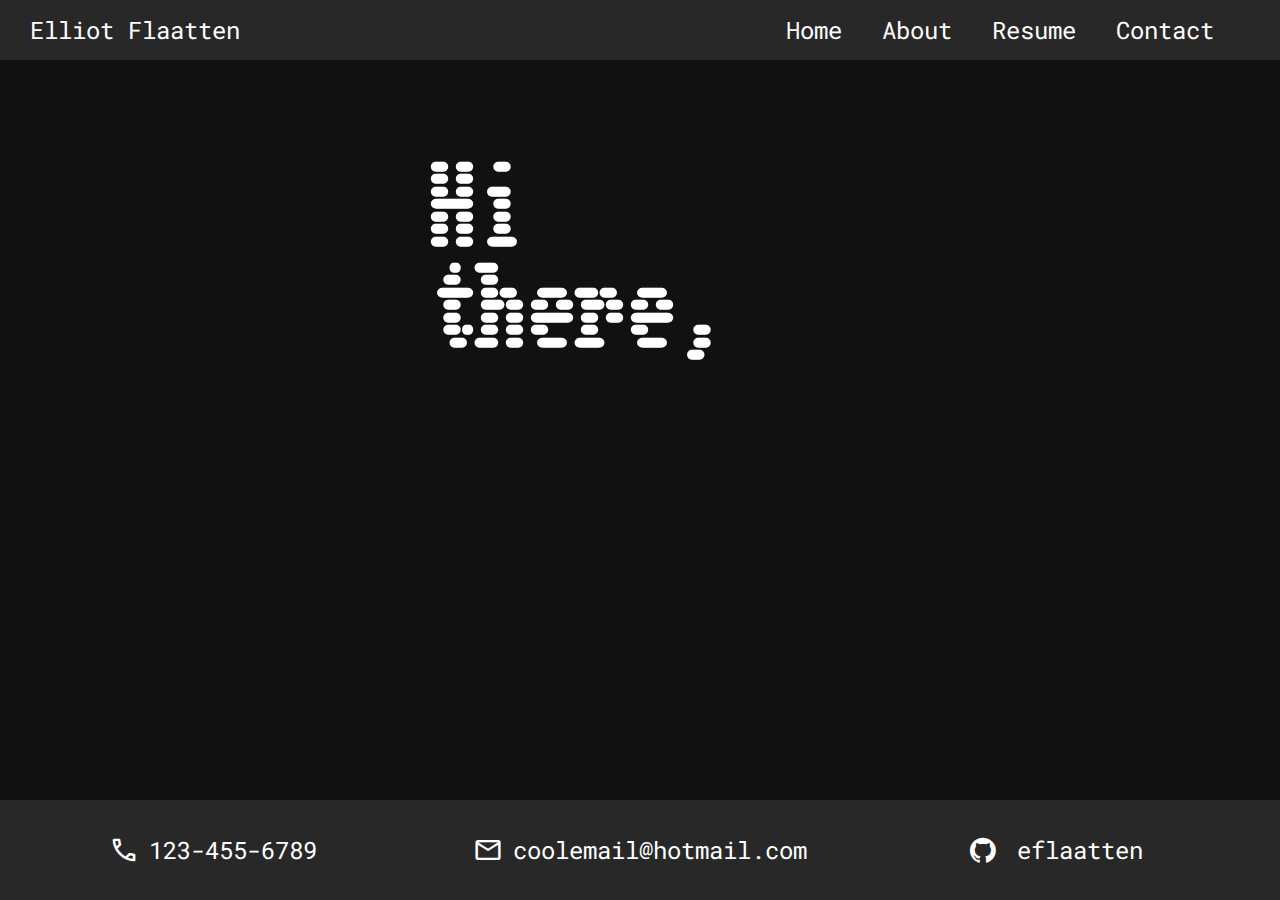
<file: index.html>
<html lang="en">
<head>
  <meta charset="UTF-8">
  <meta name="viewport" content="width=device-width, initial-scale=1.0">
  <title>Portfolio</title>
  <link href="https://fonts.googleapis.com/css2?family=Roboto+Mono:wght@300;500&display=swap" rel="stylesheet">
  <link href="https://fonts.googleapis.com/css2?family=Pacifico&display=swap" rel="stylesheet">
  <link rel="stylesheet" href="https://fonts.googleapis.com/css2?family=Material+Symbols+Outlined:opsz,wght,FILL,GRAD@20..48,100..700,0..1,-50..200" />
  <link rel="preconnect" href="https://fonts.googleapis.com">
  <link rel="preconnect" href="https://fonts.gstatic.com" crossorigin>
  <link href="https://fonts.googleapis.com/css2?family=Workbench&display=swap" rel="stylesheet">
  <link rel="stylesheet" href="https://cdnjs.cloudflare.com/ajax/libs/font-awesome/4.7.0/css/font-awesome.min.css">
  <link rel="stylesheet" href="./styles/styles.css">
</head>
<body>
  <div class="main-container">
    <nav>
      <ul>
        <li><a href="./index.html">Home</a></li>
        <li><a href="./pages/about.html">About</a></li>
        <li><a href="./pages/resume.html">Resume</a></li>
        <li><a href="./pages/contact.html">Contact</a></li>
      </ul>
      <p>Elliot Flaatten</p>
    </nav>
    <main>
      <p>Hi there, </p>
    </main>
    <footer>
      <div class="phone">
        <p>
          <span class="material-symbols-outlined">call</span>
          123-455-6789
        </p>
      </div>
      <div class="email">
        <p>
          <span class="material-symbols-outlined">mail</span>
          coolemail@hotmail.com
        </p>
      </div>
      <div class="github">
        <p>
          <span class="fa fa-github" style="font-size:30px"></span>
          <li><a href="https://github.com/eflaatten">eflaatten</a></li>
        </p>
      </div>
    </footer>
  </div>
</body>
</html>
</file>
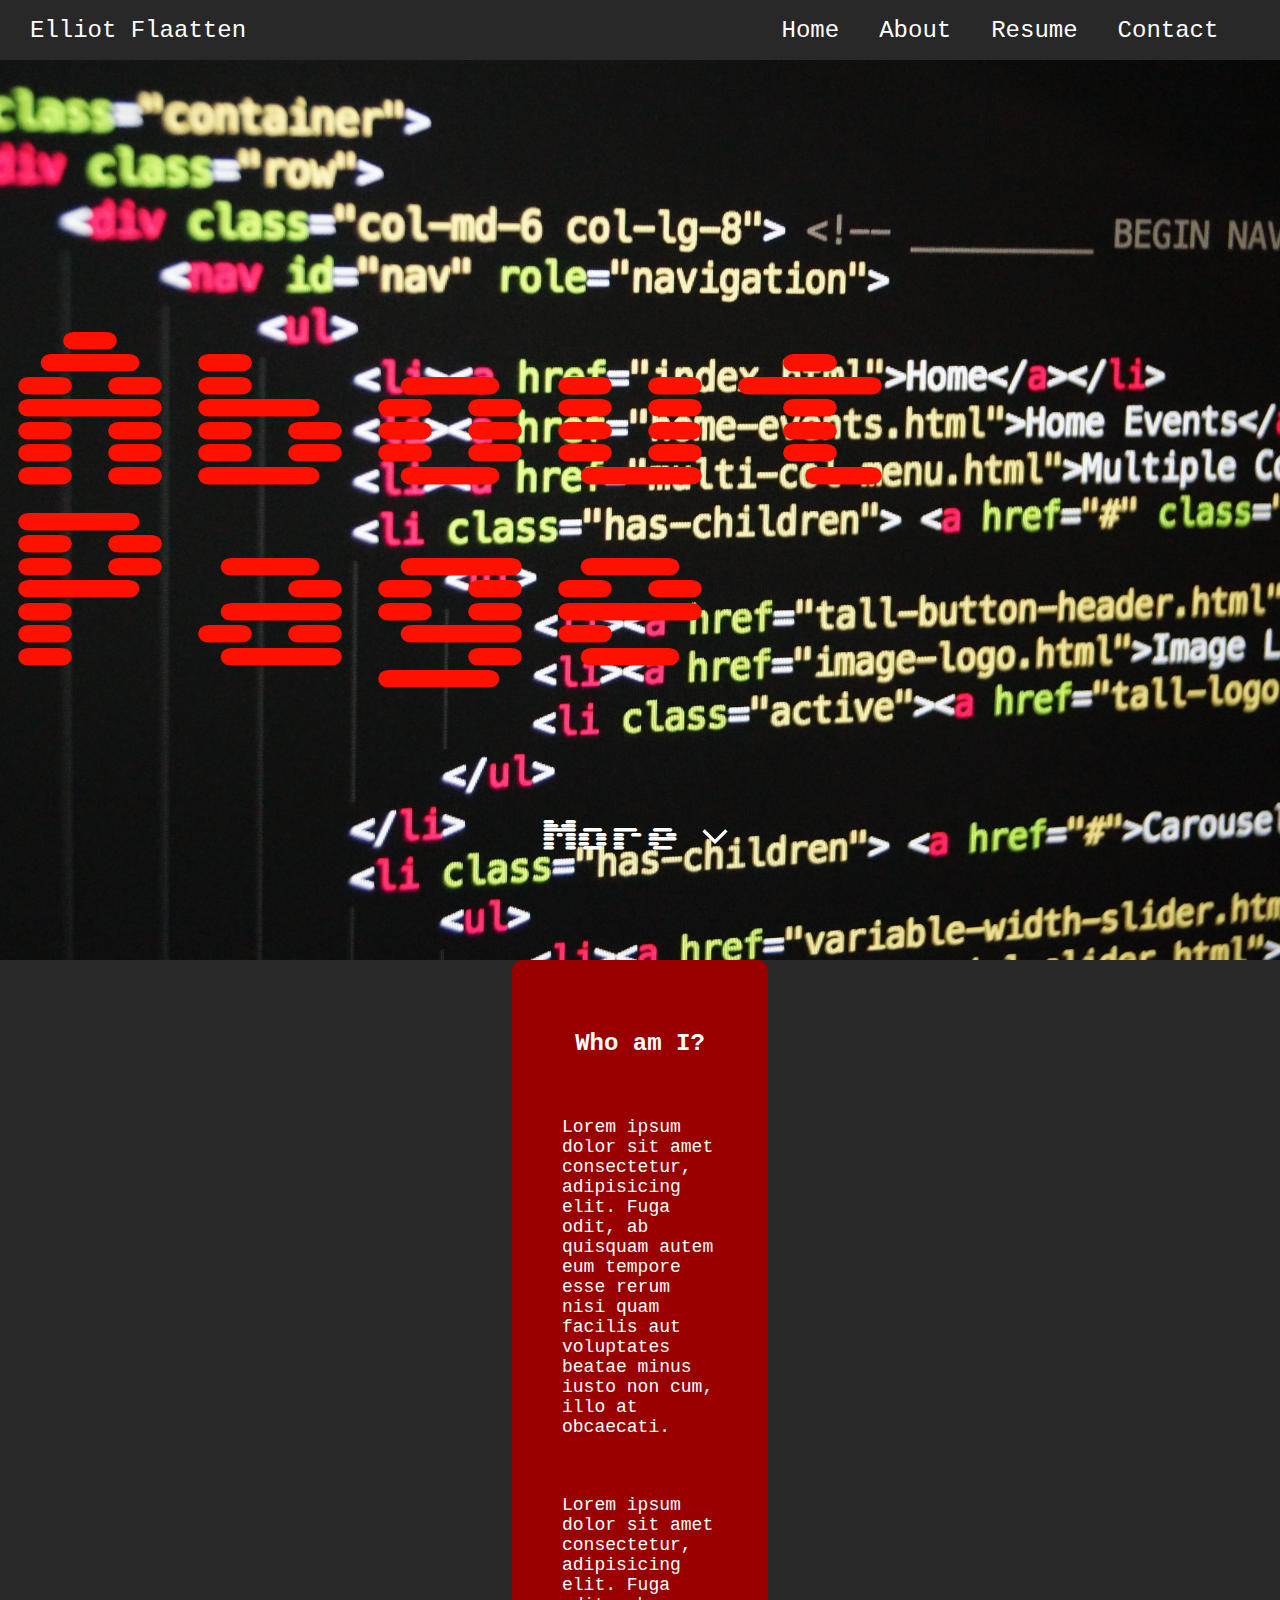
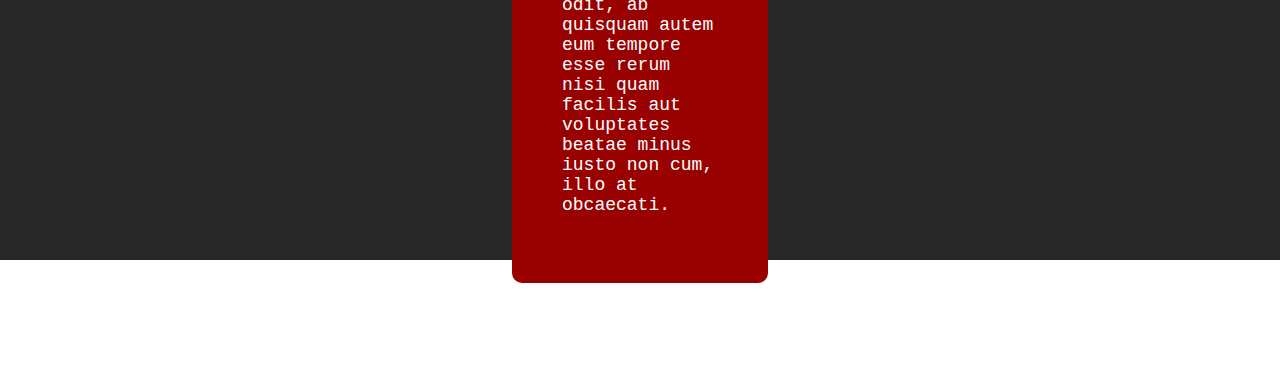
<file: about_page/about.html>
<html lang="en">
<head>
  <meta charset="UTF-8">
  <meta name="viewport" content="width=device-width, initial-scale=1.0">
  <title>About</title>
  <link rel="preconnect" href="https://fonts.googleapis.com">
  <link rel="preconnect" href="https://fonts.gstatic.com" crossorigin>
  <link href="https://fonts.googleapis.com/css2?family=Sixtyfour&display=swap" rel="stylesheet">
  <link rel="stylesheet" href="https://fonts.googleapis.com/css2?family=Material+Symbols+Outlined:opsz,wght,FILL,GRAD@20..48,100..700,0..1,-50..200" />
  <link rel="stylesheet" href="./about.css">
  <link rel="stylesheet" href="https://fonts.googleapis.com/css2?family=Material+Symbols+Outlined:opsz,wght,FILL,GRAD@20..48,100..700,0..1,-50..200" />
  <script src="./aboutScript.js"></script>
<body>

  <nav>
    <ul>
      <li><a href="../index.html">Home</a></li>
      <li><a href="../about_page/about.html">About</a></li>
      <li><a href="../resume_page/resume.html">Resume</a></li>
      <li><a href="">Contact</a></li>
    </ul>
    <p>Elliot Flaatten</p>
  </nav>

  <div class="about-container">
    <section class="top">
      <h1>About Page</h1>
      <button id="more-button" onclick="handleClick(this)">
        <p>More</p>
        <span class="material-symbols-outlined">
          expand_more
          </span>
      </button>
    </section>
  </div>

  <div class="bottom-container">
    <!-- <div class="image-container">
      <img src="../img/portfolio_picture.jpeg" alt="picture of me(elliot)">
      <p class="hover-text">Elliot Flaatten</p>
    </div> -->

    <div class="return">
      <button id="scroll-up" onclick="scrollToTop()">
        <p>Back to top</p>
      </button>
    </div>

    <section class="text-container">
      <h2>Who am I?</h2>
      <p>
        Lorem ipsum dolor sit amet consectetur, adipisicing elit. Fuga odit, ab quisquam autem eum tempore esse rerum nisi quam facilis aut voluptates beatae minus iusto non cum, illo at obcaecati.
      </p>
      <p>
        Lorem ipsum dolor sit amet consectetur, adipisicing elit. Fuga odit, ab quisquam autem eum tempore esse rerum nisi quam facilis aut voluptates beatae minus iusto non cum, illo at obcaecati.
      </p>
    </section>
  </div>

</body>
</html>
</file>
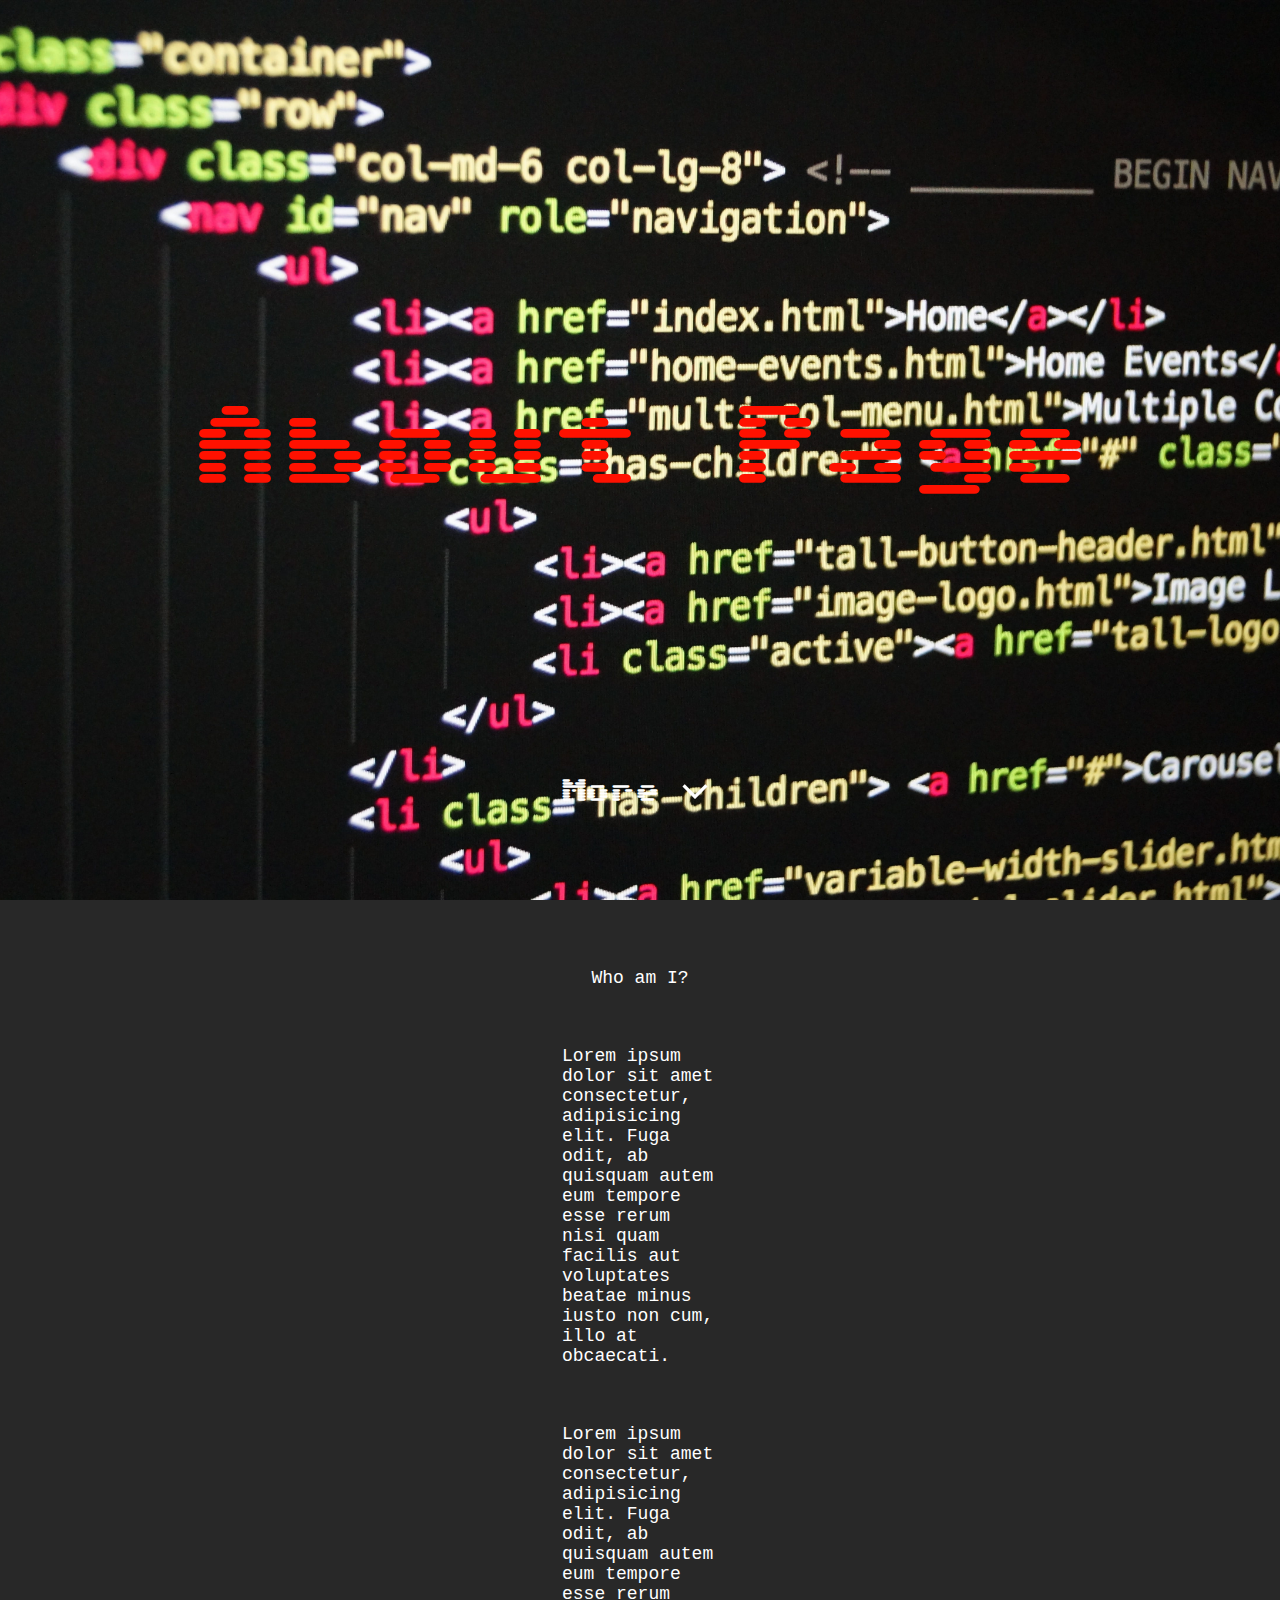
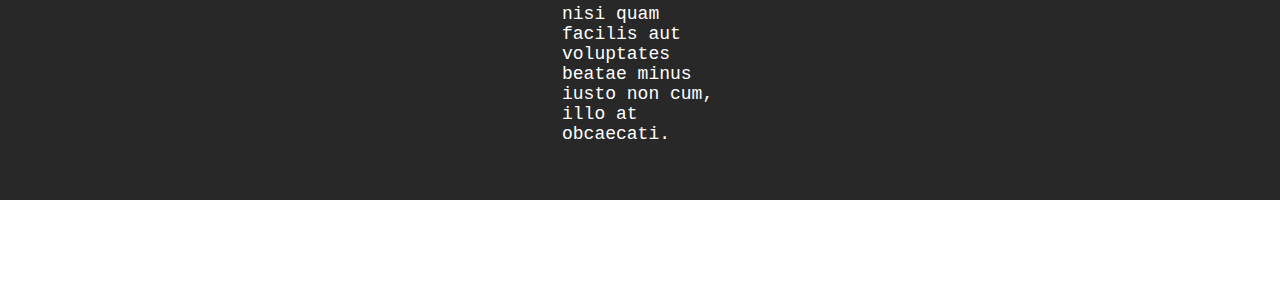
<file: pages/about.html>
<html lang="en">
<head>
  <meta charset="UTF-8">
  <meta name="viewport" content="width=device-width, initial-scale=1.0">
  <title>About</title>
  <link rel="preconnect" href="https://fonts.googleapis.com">
  <link rel="preconnect" href="https://fonts.gstatic.com" crossorigin>
  <link href="https://fonts.googleapis.com/css2?family=Sixtyfour&display=swap" rel="stylesheet">
  <link rel="stylesheet" href="https://fonts.googleapis.com/css2?family=Material+Symbols+Outlined:opsz,wght,FILL,GRAD@20..48,100..700,0..1,-50..200" />
  <link rel="stylesheet" href="https://fonts.googleapis.com/css2?family=Material+Symbols+Outlined:opsz,wght,FILL,GRAD@20..48,100..700,0..1,-50..200" />
  <script src="../scripts/scripts.js"></script>
  <link rel="stylesheet" href="../styles/about.css">
<body>

  <div class="about-container">
    <section class="top">
      <h1>About Page</h1>
      <button id="more-button" onclick="handleClick(this)">
        <p>More</p>
        <span class="material-symbols-outlined">
          expand_more
          </span>
      </button>
    </section>
  </div>

  <div class="bottom-container">
    
    <!-- <div class="image-container">
      <img src="../img/portfolio_picture.jpeg" alt="picture of me(elliot)">
      <p class="hover-text">Elliot Flaatten</p>
    </div> -->

    <div class="return">
      <button id="scroll-up" onclick="scrollToTop()">
        <p>Back to top</p>
      </button>
    </div>

    <section class="text-container">
      <p>Who am I?</p>
      <p>
        Lorem ipsum dolor sit amet consectetur, adipisicing elit. Fuga odit, ab quisquam autem eum tempore esse rerum nisi quam facilis aut voluptates beatae minus iusto non cum, illo at obcaecati.
      </p>
      <p>
        Lorem ipsum dolor sit amet consectetur, adipisicing elit. Fuga odit, ab quisquam autem eum tempore esse rerum nisi quam facilis aut voluptates beatae minus iusto non cum, illo at obcaecati.
      </p>
    </section>
  </div>

</body>
</html>
</file>
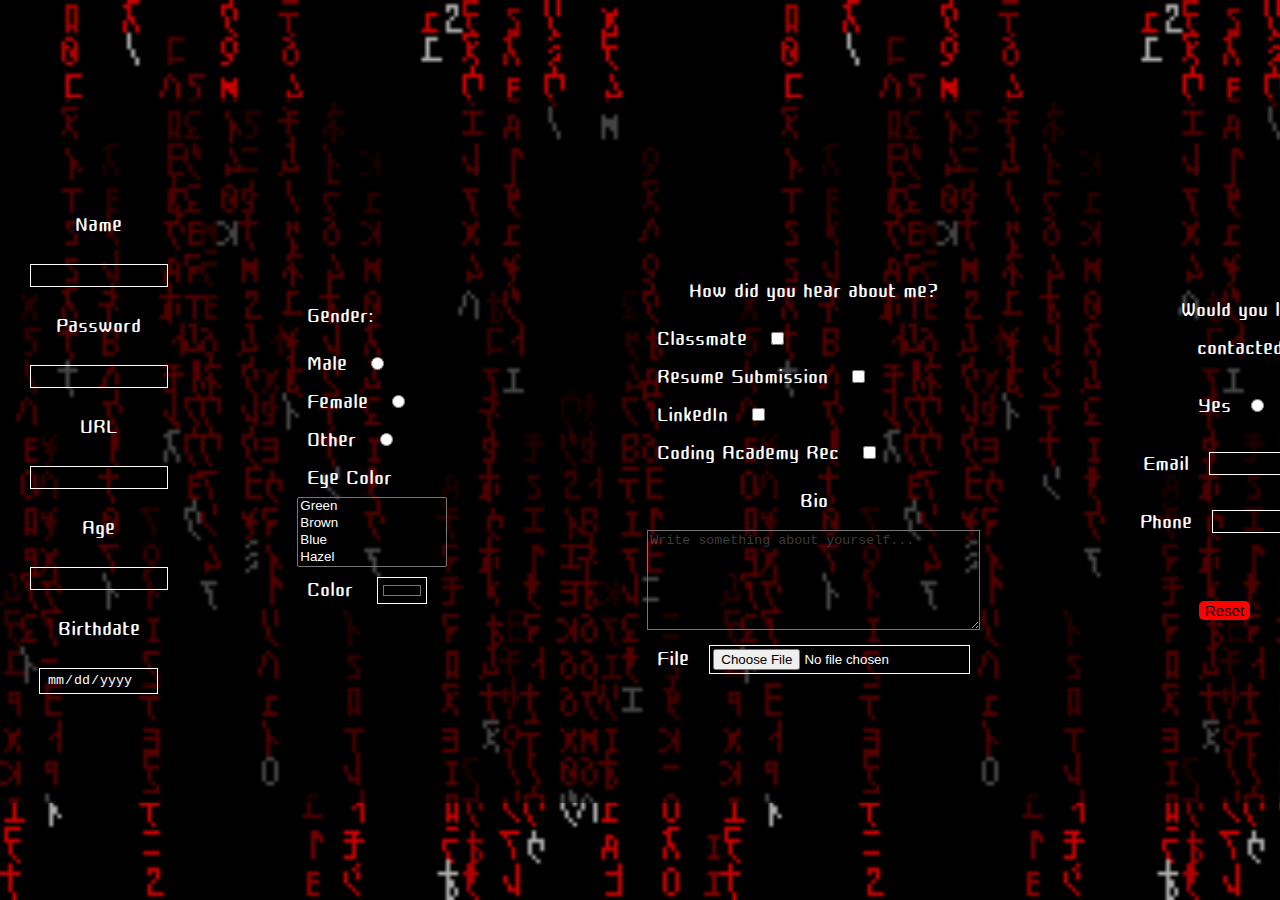
<file: pages/contact.html>
<html lang="en">
<head>
  <meta charset="UTF-8">
  <meta name="viewport" content="width=device-width, initial-scale=1.0">
  <title>Contact</title>
  <link rel="preconnect" href="https://fonts.googleapis.com">
  <link rel="preconnect" href="https://fonts.gstatic.com" crossorigin>
  <link href="https://fonts.googleapis.com/css2?family=Cute+Font&display=swap" rel="stylesheet">
  <link rel="stylesheet" href="../styles/contact-style.css">
  <script src="../scripts/scripts.js"></script>
</head>
<body>
  <form action="results.html" method="GET" enctype="multipart/form-data" id="form">

    <div class="left-container">

      <label for="name">Name</label>
      <input type="text" name="name" id="name" required>

      <label for="password">Password</label>
      <input type="password" name="password" required>

      <label for="url">URL</label>
      <input type="url" name="url" id="url">

      <label for="age">Age</label>
      <input type="number" name="age" id="age" min="1" max="100" step="5">

      <label for="date">Birthdate</label>
      <input type="date" name="date" id="date" min="1905-01-01">
    </div>

    <div class="middle-left-container">

      <label for="gender">Gender:</label>

      <div>
        <label for="male">Male</label>
        <input type="radio" name="gender" id="male" value="male">
      </div>

      <div>
        <label for="female">Female</label>
        <input type="radio" name="gender" id="female" value="female">
      </div>

      <div>
        <label for="other">Other</label>
        <input type="radio" name="gender" id="other" value="other">
      </div>

      <div>
        <label for="eyeColor">Eye Color</label>

        <div>
          <select name="eyeColor" id="eyeColor" multiple>
            <option value="Green">Green</option>
            <option label="Brown" value="Brown">Brown</option>
            <option label="Blue" value="Blue">Blue</option>
            <option label="Hazel" value="Hazel">Hazel</option>
            <option label="Black" value="Black">Black</option>
          </select>
        </div>
      </div>

      <div>
        <label for="color">Color</label>
        <input type="color" name="color" id="color">
      </div>
    </div>

    <div class="middle-right-container">
      <label for="aboutMe">How did you hear about me?</label>

      <div>
        <label for="classmate">Classmate</label>
        <input type="checkbox" name="classmate" id="classmate">
      </div>

      <div>
        <label for="resume-submission">Resume Submission</label>
        <input type="checkbox" name="resume-submission" id="resume-submission">
      </div>

      <div>
        <label for="LinkedIn">LinkedIn</label>
        <input type="checkbox" name="linkedin" id="linkedin">
      </div>

      <div>
        <label for="coding-academy-rec">Coding Academy Rec</label>
        <input type="checkbox" name="coding-academy-rec" id="coding-academy-rec">
      </div>

      <div>
        <label for="bio">Bio</label>
        <textarea id="bio" name="bio" placeholder="Write something about yourself..." maxlength="500"></textarea>
      </div>

      <div class="file-container">
        <label for="file">File</label>
        <input id="file" type="file" name="file">
      </div>
    </div>


    <div class="right-container">

      <label for="contact-back" id="contact-back">Would you like to be contacted back?</label>
      <div class="contact-container">
        <label for="contact">Yes</label>
        <input type="radio" name="contact-yes" id="contact" value="yes">
        <label for="contact">No</label>
        <input type="radio" name="contact-no" id="contact" value="no">
      </div>

      <div class="email-container">
        <label for="email">Email</label><br>
        <input type="email" name="email" id="email" required>
      </div>

      <div class="password-container">
        <label for="phone">Phone</label><br>
        <input type="tel" name="phone" id="phone">
      </div>
      <div class="button-container">
        <button type="reset" id="reset">Reset</button>
        <button type="submit" id="submit">Submit</button>
      </div>
    </div>

  </form>
</body>
</html>
</file>
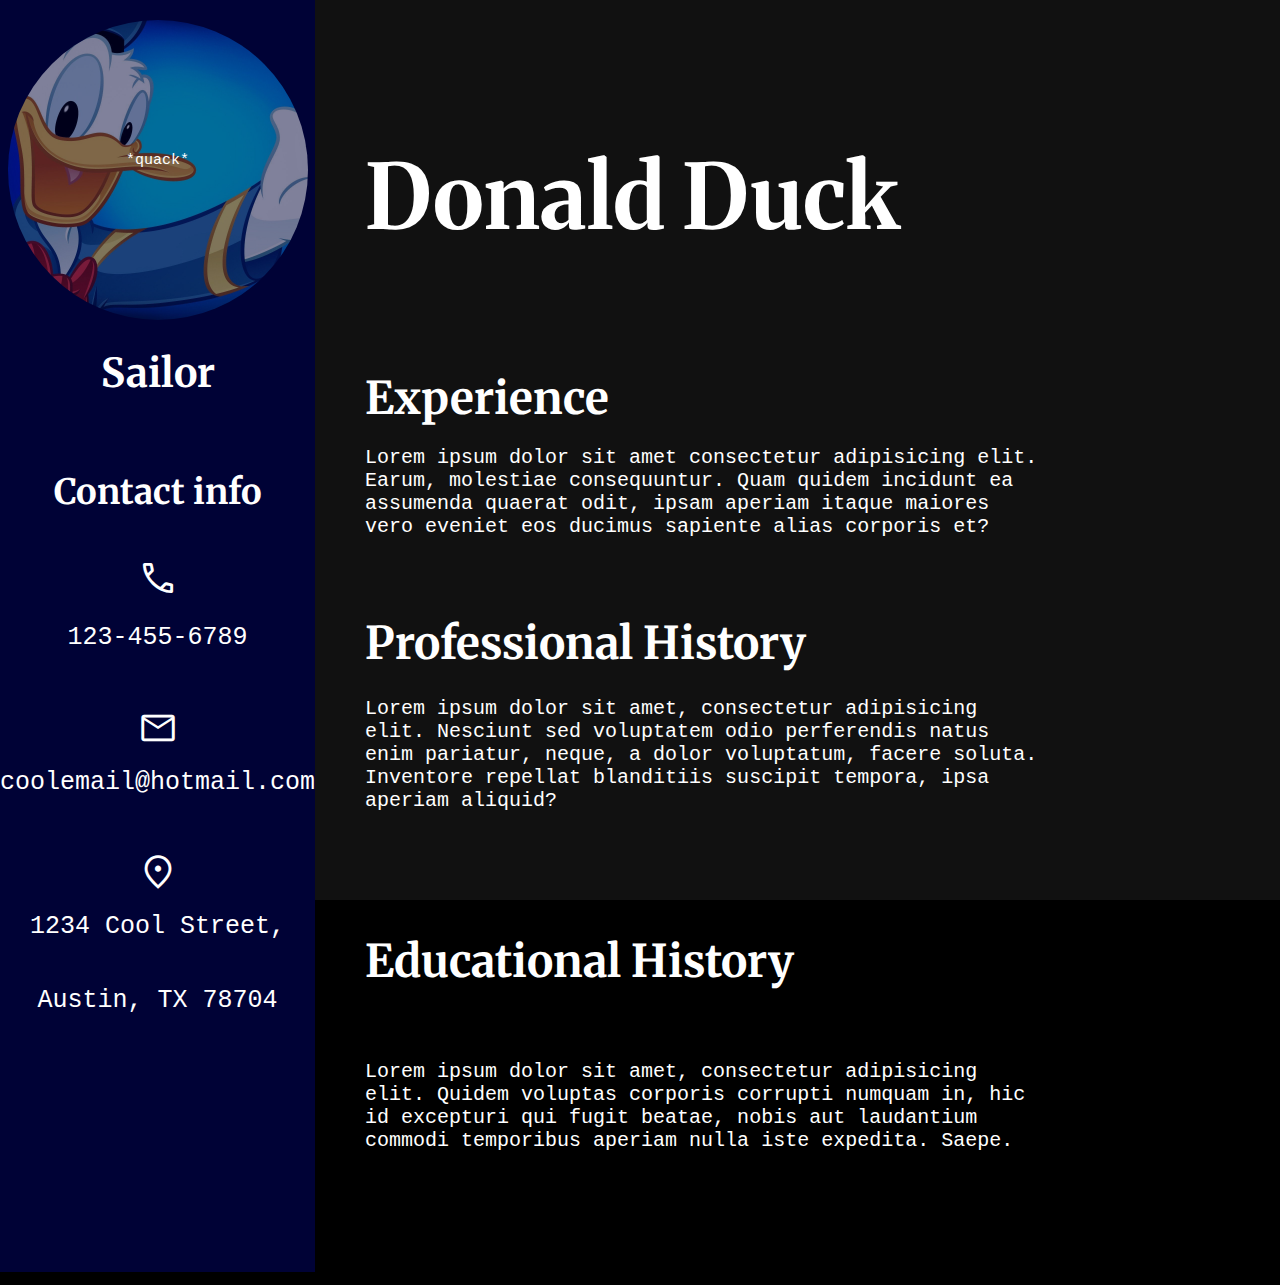
<file: pages/resume.html>
<html lang="en">
<head>
  <meta charset="UTF-8">
  <meta name="viewport" content="width=device-width, initial-scale=1.0">
  <title>Resume</title>
  <link rel="preconnect" href="https://fonts.googleapis.com">
  <link rel="preconnect" href="https://fonts.gstatic.com" crossorigin>
  <link href="https://fonts.googleapis.com/css2?family=Merriweather:wght@900&display=swap" rel="stylesheet">
  <link rel="stylesheet" href="https://fonts.googleapis.com/css2?family=Material+Symbols+Outlined:opsz,wght,FILL,GRAD@20..48,100..700,0..1,-50..200" />
  <link rel="stylesheet" href="../styles/resume-styles.css">
<body>
  <div class="main-container">

    <main>
      <!-- left side -->
      <div class="image-container">
        <img src="../img/donald_duck.jpg" alt="Picture of donald duck">
        <div class="hover-text">*quack*</div>
      </div>
      <h2 class="resume-title">Donald Duck</h2>
      
      <!-- center -->
      <h3 class="job-title">Sailor</h3>
      <h4 class="experience-header">Experience</h4>
      <h4 class="professional-header">Professional History</h4>
      <h4 class="education-header">Educational History</h4>
      <p class="experience-summary">Lorem ipsum dolor sit amet consectetur adipisicing elit. Earum, molestiae consequuntur. Quam quidem incidunt ea assumenda quaerat odit, ipsam aperiam itaque maiores vero eveniet eos ducimus sapiente alias corporis et?</p>
      <p class="professional-summary">Lorem ipsum dolor sit amet, consectetur adipisicing elit. Nesciunt sed voluptatem odio perferendis natus enim pariatur, neque, a dolor voluptatum, facere soluta. Inventore repellat blanditiis suscipit tempora, ipsa aperiam aliquid?</p>
      <p class="education-summary">Lorem ipsum dolor sit amet, consectetur adipisicing elit. Quidem voluptas corporis corrupti numquam in, hic id excepturi qui fugit beatae, nobis aut laudantium commodi temporibus aperiam nulla iste expedita. Saepe.</p>

      <h2 class="contact-header">Contact info</h2>

      <div class="phone">
        <span class="material-symbols-outlined">call</span>
        <p>123-455-6789</p>
      </div>

      <div class="email">
        <span class="material-symbols-outlined">mail</span>
        <p>coolemail@hotmail.com</p>
      </div>

      <div class="location">
        <span class="material-symbols-outlined">location_on</span>
        <p>1234 Cool Street,</p>
        <p>Austin, TX 78704</p>
      </div>

      <div class="empty-cell"></div>
    </main>
  </div>
</body>
</html>
</file>
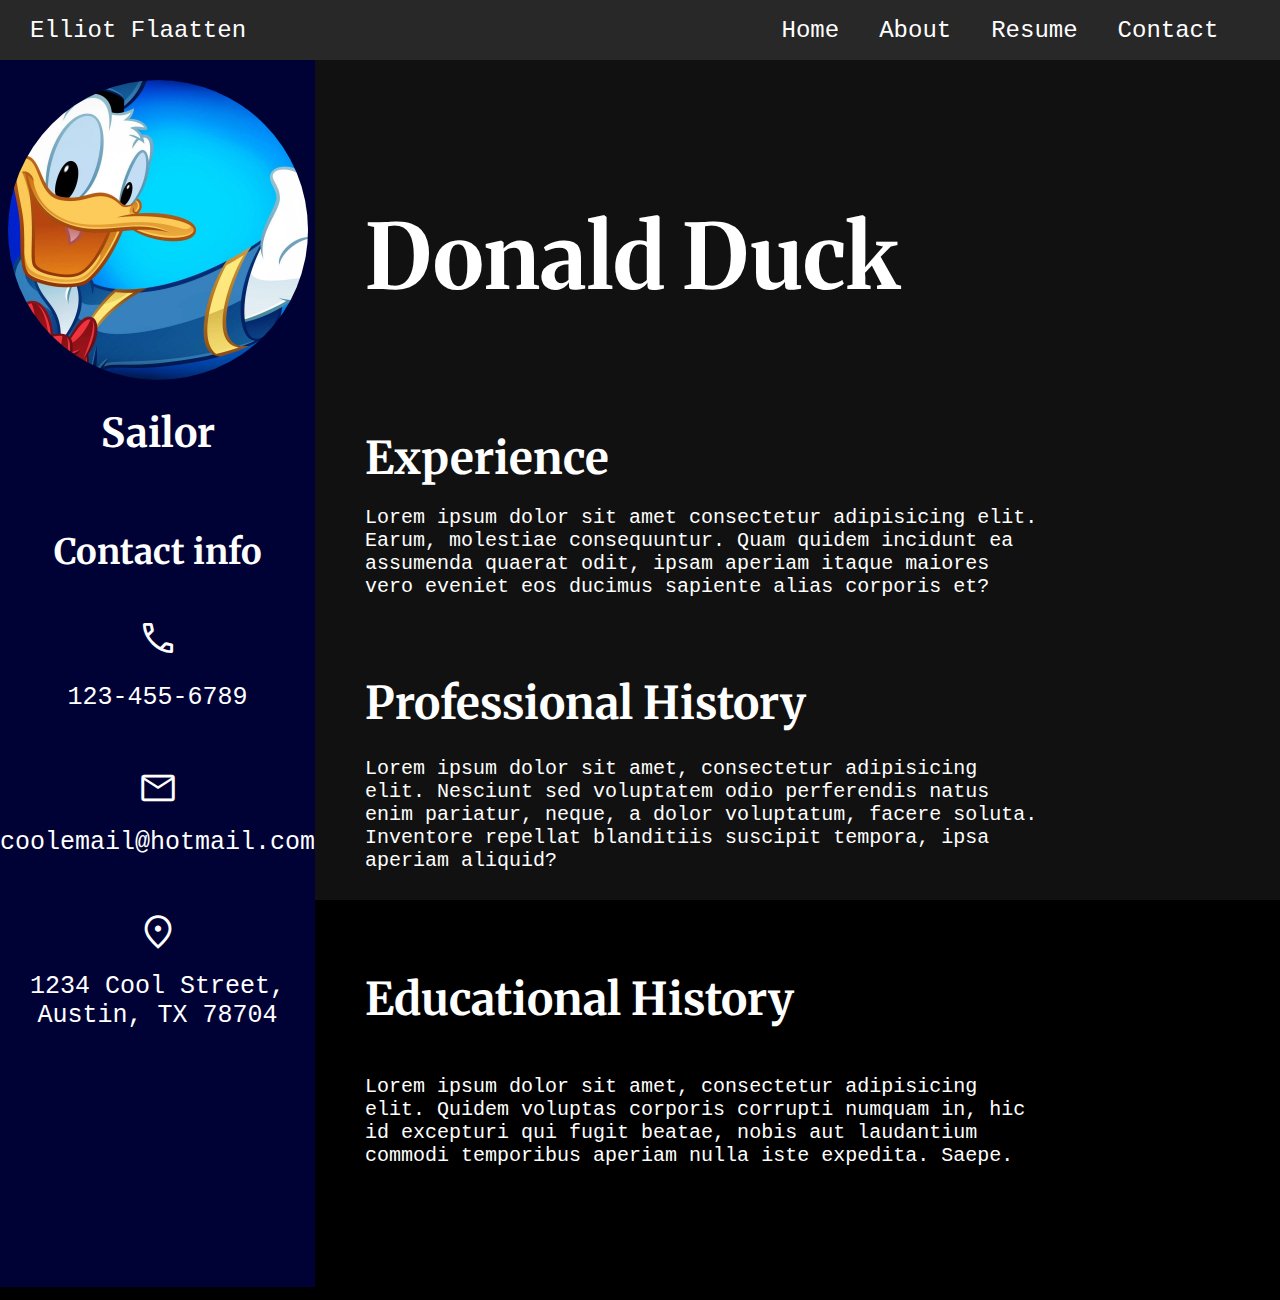
<file: resume_page/resume.html>
<html lang="en">
<head>
  <meta charset="UTF-8">
  <meta name="viewport" content="width=device-width, initial-scale=1.0">
  <title>Resume</title>
  <link rel="preconnect" href="https://fonts.googleapis.com">
  <link rel="preconnect" href="https://fonts.gstatic.com" crossorigin>
  <link href="https://fonts.googleapis.com/css2?family=Merriweather:wght@900&display=swap" rel="stylesheet">
  <link rel="stylesheet" href="https://fonts.googleapis.com/css2?family=Material+Symbols+Outlined:opsz,wght,FILL,GRAD@20..48,100..700,0..1,-50..200" />
  <link rel="stylesheet" href="./resume-styles.css">
</head>
<body>
  <div class="main-container">
    <nav>
      <ul>
        <li><a href="../index.html">Home</a></li>
        <li><a href="../about_page/about.html">About</a></li>
        <li><a href="../resume_page/resume.html">Resume</a></li>
        <li><a href="">Contact</a></li>
      </ul>
      <p>Elliot Flaatten</p>
    </nav>
    <main>
      <!-- left side -->
      <div class="image-container">
        <img src="../img/donald_duck.jpg" alt="Picture of donald duck">
        <div class="hover-text">*quack*</div>
      </div>
      <h2 class="resume-title">Donald Duck</h2>
      
      <!-- center -->
      <h3 class="job-title">Sailor</h3>
      <h4 class="experience-header">Experience</h4>
      <h4 class="professional-header">Professional History</h4>
      <h4 class="education-header">Educational History</h4>
      <p class="experience-summary">Lorem ipsum dolor sit amet consectetur adipisicing elit. Earum, molestiae consequuntur. Quam quidem incidunt ea assumenda quaerat odit, ipsam aperiam itaque maiores vero eveniet eos ducimus sapiente alias corporis et?</p>
      <p class="professional-summary">Lorem ipsum dolor sit amet, consectetur adipisicing elit. Nesciunt sed voluptatem odio perferendis natus enim pariatur, neque, a dolor voluptatum, facere soluta. Inventore repellat blanditiis suscipit tempora, ipsa aperiam aliquid?</p>
      <p class="education-summary">Lorem ipsum dolor sit amet, consectetur adipisicing elit. Quidem voluptas corporis corrupti numquam in, hic id excepturi qui fugit beatae, nobis aut laudantium commodi temporibus aperiam nulla iste expedita. Saepe.</p>

      <h2 class="contact-header">Contact info</h2>

      <div class="phone">
        <span class="material-symbols-outlined">call</span>
        <p>123-455-6789</p>
      </div>

      <div class="email">
        <span class="material-symbols-outlined">mail</span>
        <p>coolemail@hotmail.com</p>
      </div>

      <div class="location">
        <span class="material-symbols-outlined">location_on</span>
        <p>1234 Cool Street, Austin, TX 78704</p>
      </div>

      <div class="empty-cell"></div>
    </main>
  </div>
</body>
</html>
</file>
<file: styles/styles.css>
body {
  margin: 0;
}

.main-container {
  height: 100vh;
}

nav {
  height: 60px;
  display: flex;
  justify-content: space-between;
  align-items: center;
  flex-direction: row-reverse;
  padding: 0 30px;
  background-color: rgb(40, 40, 40);
}

nav p {
  color: white;
  font-size: 24px;
  font-family: 'Roboto Mono', monospace;
  display: flex;
  justify-content: flex-start;
  align-items: flex-start;

}

nav ul {
  list-style-type: none;
  padding: 0;
  display: flex;
  width: 500px;
  justify-content: center;
  align-items: center;
  
}

nav ul li:hover a {
  cursor: pointer;
  color: rgb(0, 183, 255);
}

nav ul li a {
  text-decoration: none;
  color: white;
  font-size: 24px;
  padding: 10px 20px;
  border-radius: 5px;
  font-family: 'Roboto Mono', monospace;
}

main {
  height: calc(100% - 160px);
  background-color: rgb(17, 17, 17);
  display: grid;
  grid-template-columns: repeat(3, 1fr);
  grid-template-rows: repeat(3, 1fr);
}

main p {
  color: white;
  font-size: 100px;
  font-family: 'Workbench', monospace;
  display: flex;
  justify-content: center;
  align-items: center;
  grid-column: 2/3;
  grid-row: 1/2;
}

.image-container {
  grid-column: 1/2;
  grid-row: 1/2;
  display: flex;
  justify-content: center;
  align-items: center;
  position: relative;
}

.image-container img {
  width: 300px;
  height: 300px;
  border-radius: 50%;
  object-fit: cover;
  transition: opacity 0.3s ease;
  margin-top: 20px;
}

.image-container:hover img {
  cursor: pointer;
  opacity: 0.5; 
}

.hover-text {
  position: absolute;
  top: 50%;
  left: 50%;
  transform: translate(-50%, -50%);
  color: white;
  font-size: 15px;
  font-family: 'Roboto Mono', monospace;
  display: none;
  text-align: center;
}

.image-container:hover .hover-text {
  display: block;
}

footer {
  height: 100px; 
  background-color: rgb(40, 40, 40);
  display: grid;
  grid-template-columns: repeat(3, 1fr);
  overflow: hidden;
}

footer .phone {
  display: flex;
  justify-content: center;
  align-items: center;
  justify-self: center;
  grid-column: 1/2;
}

footer .phone p {
  color: white;
  font-size: 24px;
  font-family: 'Roboto Mono', monospace;
  margin: 0;
  display: flex;
  align-items: center;
}

footer .phone p span {
  margin-right: 10px;
  font-size: 30px;
}

footer .email {
  display: flex;
  justify-content: center;
  align-items: center;
  justify-self: center;
  grid-column: 2/3;
}

footer .email p {
  color: white;
  font-size: 24px;
  font-family: 'Roboto Mono', monospace;
  margin: 0;
  display: flex;
  align-items: center;
}

footer .email p span {
  margin-right: 10px;
  font-size: 30px;
}

footer .github {
  display: flex;
  justify-content: center;
  align-items: center;
  justify-self: center;
  grid-column: 3/4;
}

footer .github span {
  margin-right: 0.8px;
  font-size: 30px;
  color: white;
}

footer .github li {
  list-style-type: none;
}

footer .github li a{
  text-decoration: none;
  color: white;
  font-size: 24px;
  padding: 10px 20px;
  border-radius: 5px;
  font-family: 'Roboto Mono', monospace;
}

@media (max-width: 430px) {
  nav {
    height: auto;
    flex-direction: column;
    justify-content: flex-start;
    padding: 20px;
  }
  nav ul {
    flex-direction: column;
    width: auto;
  }
}
</file>
<file: about_page/about.css>
body {
  margin: 0;
  padding: 0;
  overflow: hidden;
}

.about-container section.top {
  background-image: url("../img/aboutPageBackground\ \(2\).jpg");
  height: 100%;
  background-repeat: no-repeat;
  background-size: cover;
  background-position-y:45%;
  background-position-x: 50%;
  color: rgb(255, 17, 0);
  display: flex;
  justify-content: center;
  align-items: center;
  font-family: 'Sixtyfour', sans-serif;
  font-size: 90px;
  position: relative;
}

.about-container #more-button {
  position: absolute;
  bottom: 70px; 
  left: 50%;
  border: none;
  outline: none;
  transform: translateX(-50%); 
  background-color: transparent;
  color: white;
  font-size: 35px;
  display: flex;
  justify-content: center;
  align-items: center;
  cursor: pointer;
  font-family: 'Sixtyfour', sans-serif;
}

.about-container #more-button:hover {
  font-size: 36px;
  color:rgb(0, 255, 76);
}

.about-container #more-button span {
  margin-left: 10px;
  font-size: 50px;
}

.return {
  grid-column: 5/6;
  grid-row: 3/4;
  display: flex;
  align-self: end;
  justify-self: end;
}

.return #scroll-up {
  display: flex;
  align-items: center;
  justify-content: center;
  border: none;
  outline: none;
  background-color: transparent;
  color: white;
  font-size: 15px;
  font-family: 'Sixtyfour', sans-serif;
  cursor: pointer;
  margin-right: 35px;
  margin-bottom: 15px;
}

.return #scroll-up:hover {
  color:rgb(0, 255, 76);
  font-size: 16px;
}

.bottom-container {
  display: grid;
  grid-template-columns: repeat(5, 1fr);
  grid-template-rows: repeat(3, 1fr);
  height: 100vh;
  background-color: rgb(40, 40, 40);
}

.bottom-container .text-container {
  background-color: rgb(153, 0, 0);
  border-radius: 10px;
  grid-column: 3/4;
  grid-row: 2/3;
  padding: 30px;
}

.bottom-container .text-container h2 {
  color: white;
  font-size: 24px;
  font-family: 'Roboto Mono', monospace;
  display: flex;
  justify-content: center;
  align-items: center;
  padding: 20px;
}

.bottom-container .text-container p {
  color: white;
  font-size: 18px;
  font-family: 'Roboto Mono', monospace;
  display: flex;
  justify-content: center;
  align-items: center;
  padding: 20px;
}

nav {
  height: 60px;
  display: flex;
  justify-content: space-between;
  align-items: center;
  flex-direction: row-reverse;
  padding: 0 30px;
  background-color: rgb(40, 40, 40);
}

nav p {
  color: white;
  font-size: 24px;
  font-family: 'Roboto Mono', monospace;
  display: flex;
  justify-content: flex-start;
  align-items: flex-start;

}

nav ul {
  list-style-type: none;
  padding: 0;
  display: flex;
  width: 500px;
  justify-content: center;
  align-items: center;
  
}

nav ul li:hover a {
  cursor: pointer;
  color: rgb(0, 183, 255);
}

nav ul li a {
  text-decoration: none;
  color: white;
  font-size: 24px;
  padding: 10px 20px;
  border-radius: 5px;
  font-family: 'Roboto Mono', monospace;
}

.about-container {
  margin: 0;
}

.about-container img {
  display: block;
  width: 100%;
}

main p {
  color: white;
  font-size: 100px;
  font-family: 'Workbench', monospace;
  display: flex;
  justify-content: center;
  align-items: center;
  grid-column: 2/3;
  grid-row: 1/2;
}


/* .bottom-container .image-container {
  grid-column: 1/2;
  grid-row: 1/2;
  display: flex;
  justify-content: center;
  align-items: center;
  position: relative;
}

.bottom-container .image-container img {
  width: 300px;
  height: 300px;
  border-radius: 50%;
  object-fit: cover;
  transition: opacity 0.3s ease;
  margin-top: 20px;
}

.bottom-container .image-container:hover img {
  opacity: 0.5; 
}

.hover-text {
  position: absolute;
  top: 50%;
  left: 50%;
  transform: translate(-50%, -50%);
  color: white;
  font-size: 15px;
  font-family: 'Roboto Mono', monospace;
  display: none;
  text-align: center;
}

.image-container:hover .hover-text {
  display: block;
} */
</file>
<file: styles/about.css>
body {
  margin: 0;
  padding: 0;
  overflow: auto;
}

.about-container section.top {
  background-image: url("../img/aboutPageBackground\ \(2\).jpg");
  height: 100%;
  background-repeat: no-repeat;
  background-size: cover;
  background-position-y:45%;
  background-position-x: 50%;
  color: rgb(255, 17, 0);
  display: flex;
  justify-content: center;
  align-items: center;
  font-family: 'Sixtyfour', sans-serif;
  font-size: 90px;
  position: relative;
}

.about-container #more-button {
  position: absolute;
  bottom: 70px; 
  left: 50%;
  border: none;
  outline: none;
  transform: translateX(-50%); 
  background-color: transparent;
  color: white;
  font-size: 35px;
  display: flex;
  justify-content: center;
  align-items: center;
  cursor: pointer;
  font-family: 'Sixtyfour', sans-serif;
}

.about-container #more-button:hover {
  font-size: 36px;
  color:rgb(0, 255, 76);
}

.about-container #more-button span {
  margin-left: 10px;
  font-size: 50px;
}

.return {
  grid-column: 5/6;
  grid-row: 3/4;
  display: flex;
  align-self: end;
  justify-self: end;
}

.return #scroll-up {
  display: flex;
  align-items: center;
  justify-content: center;
  border: none;
  outline: none;
  background-color: transparent;
  color: white;
  font-size: 15px;
  font-family: 'Sixtyfour', sans-serif;
  cursor: pointer;
  margin-right: 35px;
  margin-bottom: 15px;
}

.return #scroll-up:hover {
  color:rgb(0, 255, 76);
  font-size: 16px;
}

.bottom-container {
  display: grid;
  grid-template-columns: repeat(5, 1fr);
  grid-template-rows: repeat(3, 1fr);
  height: 100vh;
  background-color: rgb(40, 40, 40);
}

.bottom-container .text-container {
  border-radius: 10px;
  grid-column: 3/4;
  grid-row: 2/3;
  padding: 30px;
}

.bottom-container .text-container p {
  color: white;
  font-size: 18px;
  font-family: 'Roboto Mono', monospace;
  display: flex;
  justify-content: center;
  align-items: center;
  padding: 20px;
}

.about-container {
  margin: 0;
}

.about-container img {
  display: block;
  width: 100%;
}

main p {
  color: white;
  font-size: 100px;
  font-family: 'Workbench', monospace;
  display: flex;
  justify-content: center;
  align-items: center;
  grid-column: 2/3;
  grid-row: 1/2;
}


/* .bottom-container .image-container {
  grid-column: 1/2;
  grid-row: 1/2;
  display: flex;
  justify-content: center;
  align-items: center;
  position: relative;
}

.bottom-container .image-container img {
  width: 300px;
  height: 300px;
  border-radius: 50%;
  object-fit: cover;
  transition: opacity 0.3s ease;
  margin-top: 20px;
}

.bottom-container .image-container:hover img {
  opacity: 0.5; 
}

.hover-text {
  position: absolute;
  top: 50%;
  left: 50%;
  transform: translate(-50%, -50%);
  color: white;
  font-size: 15px;
  font-family: 'Roboto Mono', monospace;
  display: none;
  text-align: center;
}

.image-container:hover .hover-text {
  display: block;
} */

@media (max-width: 1920px) {
  body {
    overflow: auto;
  }

  .about-container section.top {
    font-size: 45px;
  }

  .about-container #more-button {
    font-size: 25px;
  }

  .about-container #more-button:hover {
    font-size: 27px;
  }

  .bottom-container {
    display: grid;
    grid-template-columns: repeat(5, 1fr);
    grid-template-rows: repeat(3, 1fr);
    height: 100vh;
    background-color: rgb(40, 40, 40);
  }

  .return {
    display: flex;
    justify-content: flex-end;
    align-items: flex-end;
  }

  .bottom-container .text-container {
    border-radius: 10px;
    grid-column: 3/4;
    grid-row: 2/3;
    padding: 30px;
  }

  .return {
    display: flex;
    justify-content: flex-end;
    align-items: flex-end;
  }
  
}

/* ------- */

@media (max-width: 457px) {
  body {
    overflow: auto;
  }

  .about-container {
    margin: 0;
    height: 30%;
  }

  .about-container section.top {
    font-size: 20px;
    display: flex;
    justify-content: center;
    align-items: center;
    color: rgb(0, 255, 0);
  }

  .about-container #more-button p{
    display: none;
  }

  .about-container #more-button span {
    display: none;
  }

  .bottom-container {
    display: grid;
    grid-template-columns: 1fr;
    grid-template-rows: repeat(3, 1fr);
    height: 100vh;
  }

  .bottom-container .return {
    display: flex;
    grid-column: 1/4;
    grid-row: 3/4;
    justify-content: center;
    align-items: center;
    margin-right: auto;
    margin-left: auto;
    
  }

  .return #scroll-up {
    margin: 0;
  }

  .bottom-container .text-container {
    grid-row: 1/2;
  }
}
</file>
<file: styles/contact-style.css>
body {
  display: grid;
  grid-template-columns: 1fr 2fr 1fr;
  grid-template-rows: 1fr 2fr 1fr;
  margin: 0;
  padding: 0;
  background-image: url('../img/matrix.gif');
  background-size: cover;
  background-repeat: no-repeat;
  font-family: 'Cute Font', sans-serif;
}

form {
  display: flex;
  flex-direction: column;
  align-items: center;
  justify-content: center;
  width: fit-content;
  grid-column: 2/3;
  grid-row: 2/3;
  display: grid;
  grid-template-columns: repeat(4, 1fr);
  justify-self: center;
  width: 100%;
  margin: 20px;
  background-color: rgba(0, 0, 0, 0.601);
  padding: 15px;
  border-radius: 5px;
}

.left-container {
  display: flex;
  flex-direction: column;
  grid-column: 1/2;
  grid-row: 1/2;
  text-align: center;

  input {
    width: 70%;
    margin-left: auto;
    margin-right: auto;
  }

  #date {
    width: 60%;
    justify-content: center;
    text-align: center;
    color: white;

  }
}

.middle-left-container {
  display: flex;
  flex-direction: column;
  grid-column: 2/3;
  grid-row: 1/2;
  padding: 100px;

  select {
    margin-left: auto;
    margin-right: auto;
    background-color: transparent;
    color: white;
  }

}

.middle-right-container {
  display: flex;
  flex-direction: column;
  grid-column: 3/4;
  grid-row: 1/2;
  padding: 100px;
  margin-top: 50px;

  label {
    text-align: center;
  }

  select {
    margin: auto;
  }

  #bio {
    width: 100%;
  }

  .file-container {
    display: flex;
    justify-content: center;
    align-items: center;
  }

}

.right-container {
  display: flex;
  flex-direction: column;
  grid-column: 4/5;
  grid-row: 1/2;
  padding: 50px;

  #contact-back {
    text-align: center;
  }

  .contact-container {
    display: flex;
    justify-content: center;
    align-items: center;
  }

  .email-container {
    display: flex;
    justify-content: center;
    align-items: center;
  }

  .password-container {
    display: flex;
    justify-content: center;
    align-items: center;
  }

  .button-container {
    display: flex;
    justify-content: center;
    align-items: center;
    margin-top: 50px;
    gap: 30px;
  }
}

label {
  color: white;
  font-size: 30px;
  margin: 10px;
}

input {
  padding: 3px;
  margin: 10px;
  border: none;
  background-color: transparent;
  border: 1px solid white;
  color: white;
}

textarea {
  background-color: transparent;
  color: white;
}


button#reset {
  background-color: red;
  border-radius: 5px;
  border: none;
  font-size: 15px;
}
button#submit {
  background-color: green;
  border-radius: 5px;
  border: none;
  font-size: 15px;
}
button#reset:hover {
  background-color: rgba(159, 0, 0, 0.845);
  cursor: pointer;
}
button#submit:hover {
  background-color: rgba(0, 128, 0, 0.584);
  cursor: pointer;
}

#date {
  color: white;
}

select#eyeColor {
  width: 150px; 
}

textarea#bio {
  width: 300px;
  height: 100px; 
}

textarea#bio::placeholder {
  opacity: 0.5;
}

label[for="bio"] {
  display: block;
  text-align: center;
}

input#file {
  border: 1px solid white;
  color: white;
}

.error-border {
  border: 2px solid red;
}


@media (max-width: 483px) {
  body, html {
    margin: 0;
    padding: 0;
    height: 100%;
    overflow-y: auto; 
  }

  form {
    display: flex;
    flex-direction: column; 
    align-items: center;
    justify-content: flex-start; 
    height: 100vh;
    width: 200%;
    padding: 15px;
    border-radius: 5px;
    overflow-x: hidden;
    background-color: rgba(0, 0, 0, 0.6);
    color: white;
    margin: 0; 
    box-sizing: border-box; 
  }

  .left-container {
    text-align: center;

    input, select, textarea {
      width: 100%; 
    }
  }

  /* Adjust label alignment */
  label {
    margin: 5px 0;
  }
}
</file>
<file: styles/resume-styles.css>
body {
  margin: 0;
  background-color: black;
}

.main-container {
  height: 100vh;
}

main {
  /* height: calc(100% - 60px); */
  height: 100vh;
  background-color: rgb(17, 17, 17);
  display: grid;
  grid-template-columns: 0.5fr 2fr;
  grid-template-rows: repeat(7, 1fr);
}

.image-container {
  background-color: rgb(0, 2, 54);
  grid-column: 1/2;
  grid-row: 1/2;
  display: flex;
  justify-content: center;
  align-items: center;
  position: relative;
}

.image-container img {
  width: 300px;
  height: 300px;
  border-radius: 50%;
  object-fit: cover;
  object-position: center;
  transition: opacity 0.3s ease;
  margin-top: 20px;
  
}

.image-container:hover img {
  cursor: pointer;
  opacity: 0.5; 
}

.hover-text {
  position: absolute;
  top: 50%;
  left: 50%;
  transform: translate(-50%, -50%);
  color: white;
  font-size: 15px;
  font-family: 'Roboto Mono', monospace;
  display: none;
  text-align: center;
}

.image-container:hover .hover-text {
  display: block;
}

main .resume-title {
  color: white;
  font-size: 90px;
  font-family: 'Merriweather', serif;
  grid-column: 2/3;
  grid-row: 1/2;
  display: flex;
  justify-content: flex-start;
  align-items: center;
  margin-bottom: 0;
  margin-left: 50px;
}

main .job-title {
  background-color: rgb(0, 2, 54);
  color: white;
  font-size: 40px;
  font-family: 'Merriweather', serif;
  grid-column: 1/2;
  grid-row: 2/3;
  display: flex;
  justify-content: center;
  align-items: center;
  margin-top: 0;
  margin-bottom: 0;
}

main .experience-header {
  color: white;
  font-size: 45px;
  font-family: 'Merriweather', serif;
  grid-column: 2/3;
  grid-row: 2/3;
  display: flex;
  justify-content: flex-start;
  align-items: center;
  margin-left: 50px;
  margin-top: 50px;
  margin-bottom: 0;
}

main .experience-summary {
  color: white;
  font-size: 20px;
  font-family: 'Roboto Mono', monospace;
  grid-column: 2/3;
  grid-row: 3/4;
  display: flex;
  justify-content: flex-start;
  align-items: center;
  margin-left: 50px;
  width: 70%;
}

main .professional-header {
  color: white;
  font-size: 45px;
  font-family: 'Merriweather', serif;
  grid-column: 2/3;
  grid-row: 4/5;
  display: flex;
  justify-content: flex-start;
  align-items: center;
  margin-left: 50px;
  margin-top: 50px;
  margin-bottom: 0;
}

main .professional-summary {
  color: white;
  font-size: 20px;
  font-family: 'Roboto Mono', monospace;
  grid-column: 2/3;
  grid-row: 5/6;
  display: flex;
  justify-content: flex-start;
  align-items: center;
  margin-left: 50px;
  width: 70%;
}

main .education-header {
  color: white;
  font-size: 45px;
  font-family: 'Merriweather', serif;
  grid-column: 2/3;
  grid-row: 6/7;
  display: flex;
  justify-content: flex-start;
  align-items: center;
  margin-left: 50px;
  margin-top: 50px;
  margin-bottom: 0;
}

main .education-summary {
  color: white;
  font-size: 20px;
  font-family: 'Roboto Mono', monospace;
  grid-column: 2/3;
  grid-row: 7/8;
  display: flex;
  justify-content: flex-start;
  align-items: center;
  margin-left: 50px;
  width: 70%;
  padding-bottom: 100px;
}

main .contact-header {
  background-color: rgb(0, 2, 54);
  color: white;
  font-size: 35px;
  font-family: 'Merriweather', serif;
  grid-column: 1/2;
  grid-row: 3/4;
  display: flex;
  justify-content: center;
  align-items: center;
  margin-top: 0;
  margin-bottom: 0;
}

main .phone {
  background-color: rgb(0, 2, 54);
  color: white;
  font-size: 40px;
  grid-column: 1/2;
  grid-row: 4/5;
  display: flex;
  justify-content: center;
  flex-direction: column;
  align-items: center;
  margin-top: 0;
}

main .phone span {
  color: white;
  margin-top: 0;
  font-size: 40px;
}

main .phone p {
  color: white;
  font-size: 25px;
  font-family: 'Roboto Mono', monospace;
}

main .email {
  background-color: rgb(0, 2, 54);
  grid-column: 1/2;
  grid-row: 5/6;
  display: flex;
  flex-direction: column;
  justify-content: center;
  align-items: center;
}

main .email span {
  color: white;
  font-size: 40px;
  margin-top: 20px;
}

main .email p {
  color: white;
  font-size: 25px;
  font-family: 'Roboto Mono', monospace;
  margin-top: 20px;
}

main .location {
  background-color: rgb(0, 2, 54);
  grid-column: 1/2;
  grid-row: 6/7;
  display: flex;
  flex-direction: column;
  justify-content: center;
  align-items: center;
}

main .location span {
  color: white;
  font-size: 40px;
  margin-top: 20px;
}

main .location p {
  color: white;
  font-size: 25px;
  font-family: 'Roboto Mono', monospace;
  margin-top: 20px;
  text-align: center;
}

main .empty-cell {
  grid-column: 1/2;
  grid-row: 7/8;
  background-color: rgb(0, 2, 54);
}

@media (max-width: 430px) {
  nav {
    height: auto;
    flex-direction: column;
    justify-content: flex-start;
    padding: 20px;
  }
  nav ul {
    flex-direction: column;
    width: auto;
  }
}
</file>
<file: resume_page/resume-styles.css>
body {
  margin: 0;
  background-color: black;
}

.main-container {
  height: 100vh;
}

nav {
  height: 60px;
  display: flex;
  justify-content: space-between;
  align-items: center;
  flex-direction: row-reverse;
  padding: 0 30px;
  background-color: rgb(40, 40, 40);
}

nav p {
  color: white;
  font-size: 24px;
  font-family: 'Roboto Mono', monospace;
  display: flex;
  justify-content: flex-start;
  align-items: flex-start;

}

nav ul {
  list-style-type: none;
  padding: 0;
  display: flex;
  width: 500px;
  justify-content: center;
  align-items: center;
  
}

nav ul li:hover a {
  cursor: pointer;
  color: rgb(0, 183, 255);
}

nav ul li a {
  text-decoration: none;
  color: white;
  font-size: 24px;
  padding: 10px 20px;
  border-radius: 5px;
  font-family: 'Roboto Mono', monospace;
}

main {
  height: calc(100% - 60px);
  background-color: rgb(17, 17, 17);
  display: grid;
  grid-template-columns: 0.5fr 2fr;
  grid-template-rows: repeat(7, 1fr);
}

.image-container {
  background-color: rgb(0, 2, 54);
  grid-column: 1/2;
  grid-row: 1/2;
  display: flex;
  justify-content: center;
  align-items: center;
  position: relative;
}

.image-container img {
  width: 300px;
  height: 300px;
  border-radius: 50%;
  object-fit: cover;
  object-position: center;
  transition: opacity 0.3s ease;
  margin-top: 20px;
  
}

.image-container:hover img {
  cursor: pointer;
  opacity: 0.5; 
}

.hover-text {
  position: absolute;
  top: 50%;
  left: 50%;
  transform: translate(-50%, -50%);
  color: white;
  font-size: 15px;
  font-family: 'Roboto Mono', monospace;
  display: none;
  text-align: center;
}

.image-container:hover .hover-text {
  display: block;
}

main .resume-title {
  color: white;
  font-size: 90px;
  font-family: 'Merriweather', serif;
  grid-column: 2/3;
  grid-row: 1/2;
  display: flex;
  justify-content: flex-start;
  align-items: center;
  margin-bottom: 0;
  margin-left: 50px;
}

main .job-title {
  background-color: rgb(0, 2, 54);
  color: white;
  font-size: 40px;
  font-family: 'Merriweather', serif;
  grid-column: 1/2;
  grid-row: 2/3;
  display: flex;
  justify-content: center;
  align-items: center;
  margin-top: 0;
  margin-bottom: 0;
}

main .experience-header {
  color: white;
  font-size: 45px;
  font-family: 'Merriweather', serif;
  grid-column: 2/3;
  grid-row: 2/3;
  display: flex;
  justify-content: flex-start;
  align-items: center;
  margin-left: 50px;
  margin-top: 50px;
  margin-bottom: 0;
}

main .experience-summary {
  color: white;
  font-size: 20px;
  font-family: 'Roboto Mono', monospace;
  grid-column: 2/3;
  grid-row: 3/4;
  display: flex;
  justify-content: flex-start;
  align-items: center;
  margin-left: 50px;
  width: 70%;
}

main .professional-header {
  color: white;
  font-size: 45px;
  font-family: 'Merriweather', serif;
  grid-column: 2/3;
  grid-row: 4/5;
  display: flex;
  justify-content: flex-start;
  align-items: center;
  margin-left: 50px;
  margin-top: 50px;
  margin-bottom: 0;
}

main .professional-summary {
  color: white;
  font-size: 20px;
  font-family: 'Roboto Mono', monospace;
  grid-column: 2/3;
  grid-row: 5/6;
  display: flex;
  justify-content: flex-start;
  align-items: center;
  margin-left: 50px;
  width: 70%;
}

main .education-header {
  color: white;
  font-size: 45px;
  font-family: 'Merriweather', serif;
  grid-column: 2/3;
  grid-row: 6/7;
  display: flex;
  justify-content: flex-start;
  align-items: center;
  margin-left: 50px;
  margin-top: 50px;
  margin-bottom: 0;
}

main .education-summary {
  color: white;
  font-size: 20px;
  font-family: 'Roboto Mono', monospace;
  grid-column: 2/3;
  grid-row: 7/8;
  display: flex;
  justify-content: flex-start;
  align-items: center;
  margin-left: 50px;
  width: 70%;
  padding-bottom: 100px;
}

main .contact-header {
  background-color: rgb(0, 2, 54);
  color: white;
  font-size: 35px;
  font-family: 'Merriweather', serif;
  grid-column: 1/2;
  grid-row: 3/4;
  display: flex;
  justify-content: center;
  align-items: center;
  margin-top: 0;
  margin-bottom: 0;
}

main .phone {
  background-color: rgb(0, 2, 54);
  color: white;
  font-size: 40px;
  grid-column: 1/2;
  grid-row: 4/5;
  display: flex;
  justify-content: center;
  flex-direction: column;
  align-items: center;
  margin-top: 0;
}

main .phone span {
  color: white;
  margin-top: 0;
  font-size: 40px;
}

main .phone p {
  color: white;
  font-size: 25px;
  font-family: 'Roboto Mono', monospace;
}

main .email {
  background-color: rgb(0, 2, 54);
  grid-column: 1/2;
  grid-row: 5/6;
  display: flex;
  flex-direction: column;
  justify-content: center;
  align-items: center;
}

main .email span {
  color: white;
  font-size: 40px;
  margin-top: 20px;
}

main .email p {
  color: white;
  font-size: 25px;
  font-family: 'Roboto Mono', monospace;
  margin-top: 20px;
}

main .location {
  background-color: rgb(0, 2, 54);
  grid-column: 1/2;
  grid-row: 6/7;
  display: flex;
  flex-direction: column;
  justify-content: center;
  align-items: center;
}

main .location span {
  color: white;
  font-size: 40px;
  margin-top: 20px;
}

main .location p {
  color: white;
  font-size: 25px;
  font-family: 'Roboto Mono', monospace;
  margin-top: 20px;
  text-wrap: balance;
  text-align: center;
}

main .empty-cell {
  grid-column: 1/2;
  grid-row: 7/8;
  background-color: rgb(0, 2, 54);
}

@media (max-width: 430px) {
  nav {
    height: auto;
    flex-direction: column;
    justify-content: flex-start;
    padding: 20px;
  }
  nav ul {
    flex-direction: column;
    width: auto;
  }
}
</file>
